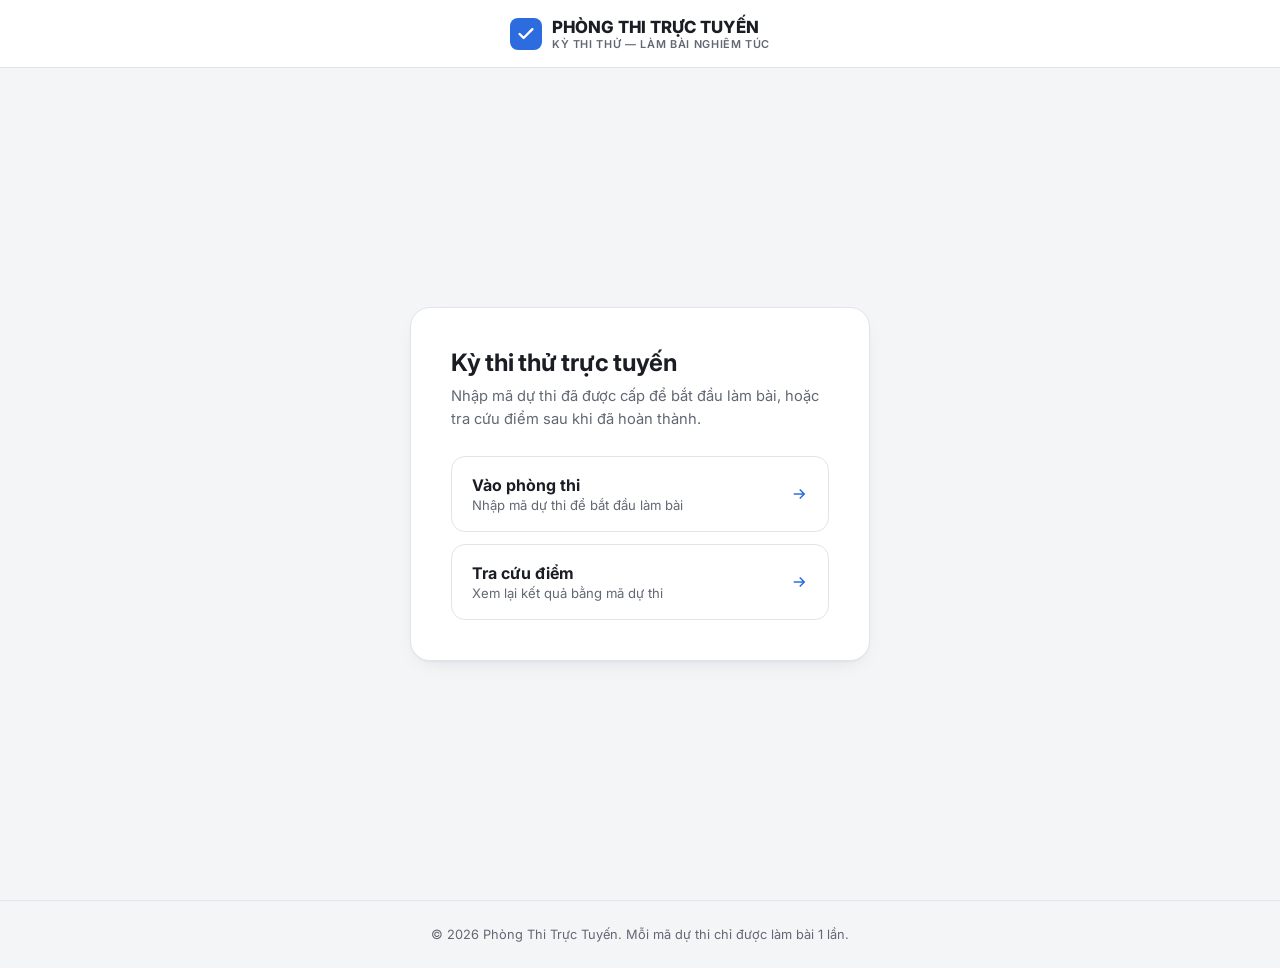
<file: phong-thi-truc-tuyen/thi-thu-site/index.html>
<!DOCTYPE html>
<html lang="vi">
<head>
<meta charset="UTF-8">
<meta name="viewport" content="width=device-width, initial-scale=1.0">
<title>Phòng Thi Trực Tuyến</title>
<link rel="stylesheet" href="assets/css/style.css">
</head>
<body>

<header class="topbar">
  <div class="wrap">
    <div class="brand">
      <svg viewBox="0 0 40 40" fill="none"><rect width="40" height="40" rx="10" fill="#2D6CDF"/><path d="M12 20l5 5 11-11" stroke="#fff" stroke-width="3" stroke-linecap="round" stroke-linejoin="round"/></svg>
      <div>PHÒNG THI TRỰC TUYẾN<br><small>Kỳ thi thử — làm bài nghiêm túc</small></div>
    </div>
  </div>
</header>

<main class="center-shell">
  <div class="card">
    <h1>Kỳ thi thử trực tuyến</h1>
    <p class="sub">Nhập mã dự thi đã được cấp để bắt đầu làm bài, hoặc tra cứu điểm sau khi đã hoàn thành.</p>

    <div class="home-links">
      <a href="vao-thi.html">
        <div>
          <div class="t">Vào phòng thi</div>
          <div class="d">Nhập mã dự thi để bắt đầu làm bài</div>
        </div>
        <svg viewBox="0 0 24 24" fill="none" stroke="currentColor" stroke-width="2"><path d="M5 12h14M13 6l6 6-6 6"/></svg>
      </a>
      <a href="tra-cuu.html">
        <div>
          <div class="t">Tra cứu điểm</div>
          <div class="d">Xem lại kết quả bằng mã dự thi</div>
        </div>
        <svg viewBox="0 0 24 24" fill="none" stroke="currentColor" stroke-width="2"><path d="M5 12h14M13 6l6 6-6 6"/></svg>
      </a>
    </div>
  </div>
</main>

<footer class="site">© 2026 Phòng Thi Trực Tuyến. Mỗi mã dự thi chỉ được làm bài 1 lần.</footer>

<div class="toast"><span class="dot"></span><span class="msg"></span></div>

<script src="assets/js/config.js"></script>
<script src="assets/js/app.js"></script>
</body>
</html>
</file>
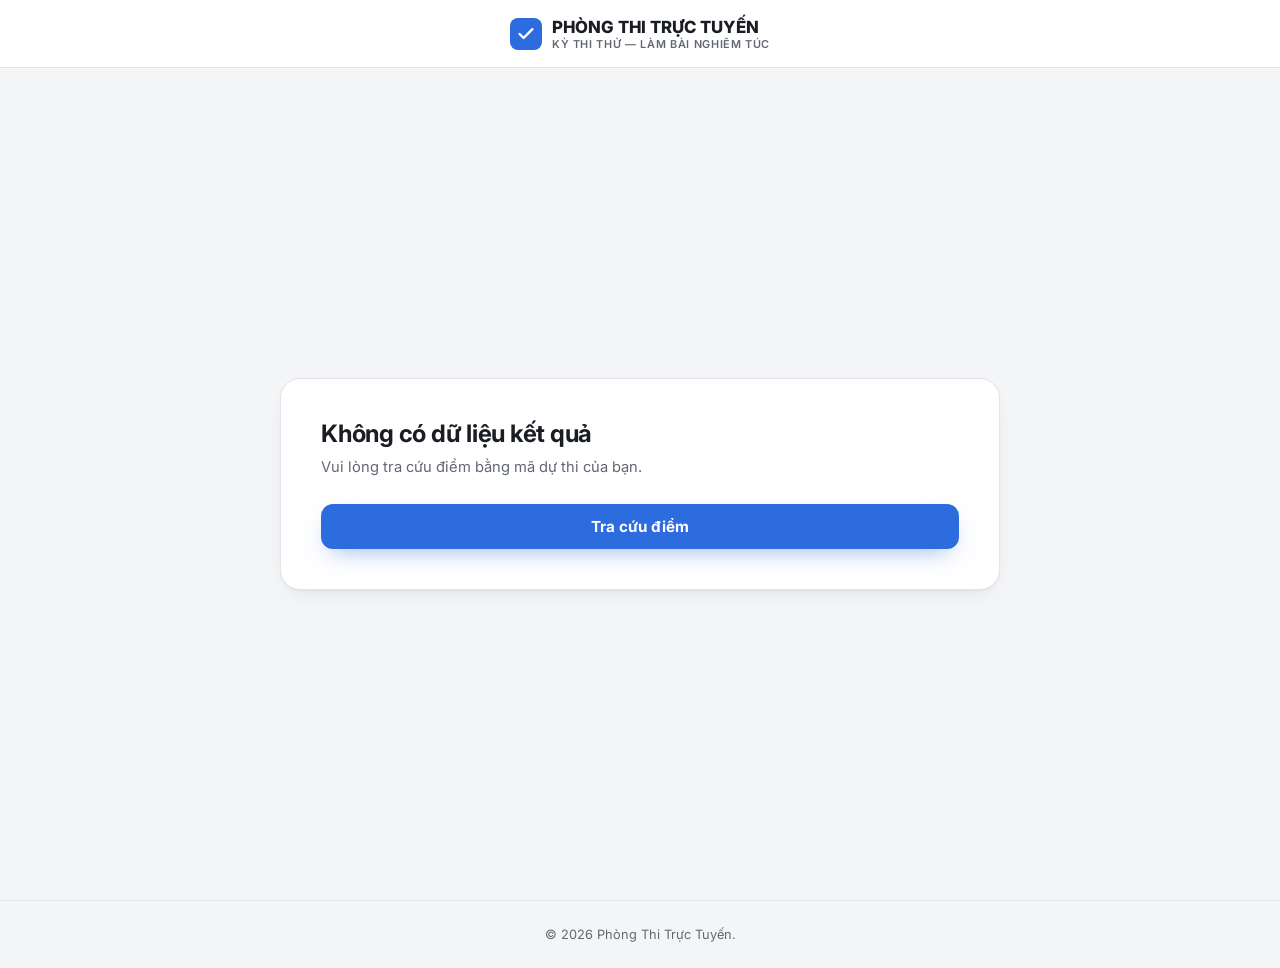
<file: phong-thi-truc-tuyen/thi-thu-site/ket-qua.html>
<!DOCTYPE html>
<html lang="vi">
<head>
<meta charset="UTF-8">
<meta name="viewport" content="width=device-width, initial-scale=1.0">
<title>Kết quả — Phòng Thi Trực Tuyến</title>
<link rel="stylesheet" href="assets/css/style.css">
</head>
<body>

<header class="topbar">
  <div class="wrap">
    <a href="index.html" class="brand">
      <svg viewBox="0 0 40 40" fill="none"><rect width="40" height="40" rx="10" fill="#2D6CDF"/><path d="M12 20l5 5 11-11" stroke="#fff" stroke-width="3" stroke-linecap="round" stroke-linejoin="round"/></svg>
      <div>PHÒNG THI TRỰC TUYẾN<br><small>Kỳ thi thử — làm bài nghiêm túc</small></div>
    </a>
  </div>
</header>

<main class="center-shell">
  <div class="card wide" id="cardNoiDung"></div>
</main>

<footer class="site">© 2026 Phòng Thi Trực Tuyến.</footer>

<script src="assets/js/config.js"></script>
<script src="assets/js/app.js"></script>
<script>
  const card = document.getElementById('cardNoiDung');
  const loi = sessionStorage.getItem('pt_loi_nop_bai');
  const ketQuaRaw = sessionStorage.getItem('pt_ket_qua');

  if (loi) {
    card.innerHTML = `
      <h1>Không thể nộp bài</h1>
      <div class="form-error">${loi}</div>
      <p class="sub">Vui lòng liên hệ quản trị viên để được hỗ trợ kiểm tra lại mã dự thi của bạn.</p>
      <a href="index.html" class="btn btn-ghost">Về trang chủ</a>
    `;
    sessionStorage.removeItem('pt_loi_nop_bai');
  } else if (ketQuaRaw) {
    const kq = JSON.parse(ketQuaRaw);
    const rows = Object.entries(kq.chiTietPhan || {}).map(([ten, v]) => `
      <div class="row"><span>${ten}</span><b>${v.dung}/${v.tong}</b></div>
    `).join('');

    card.innerHTML = `
      <h1>Nộp bài thành công 🎉</h1>
      <p class="sub">Cảm ơn bạn đã hoàn thành bài thi. Kết quả của bạn đã được ghi nhận.</p>
      <div class="result-score">
        <div class="num">${kq.diem}</div>
        <div class="lbl">ĐIỂM / THANG 10 · ĐÚNG ${kq.dung}/${kq.tong} CÂU</div>
      </div>
      <div class="result-breakdown">${rows}</div>
      <a href="index.html" class="btn btn-ghost" style="margin-top:22px;">Về trang chủ</a>
    `;
    sessionStorage.removeItem('pt_ket_qua');
  } else {
    card.innerHTML = `
      <h1>Không có dữ liệu kết quả</h1>
      <p class="sub">Vui lòng tra cứu điểm bằng mã dự thi của bạn.</p>
      <a href="tra-cuu.html" class="btn btn-primary">Tra cứu điểm</a>
    `;
  }
</script>
</body>
</html>
</file>
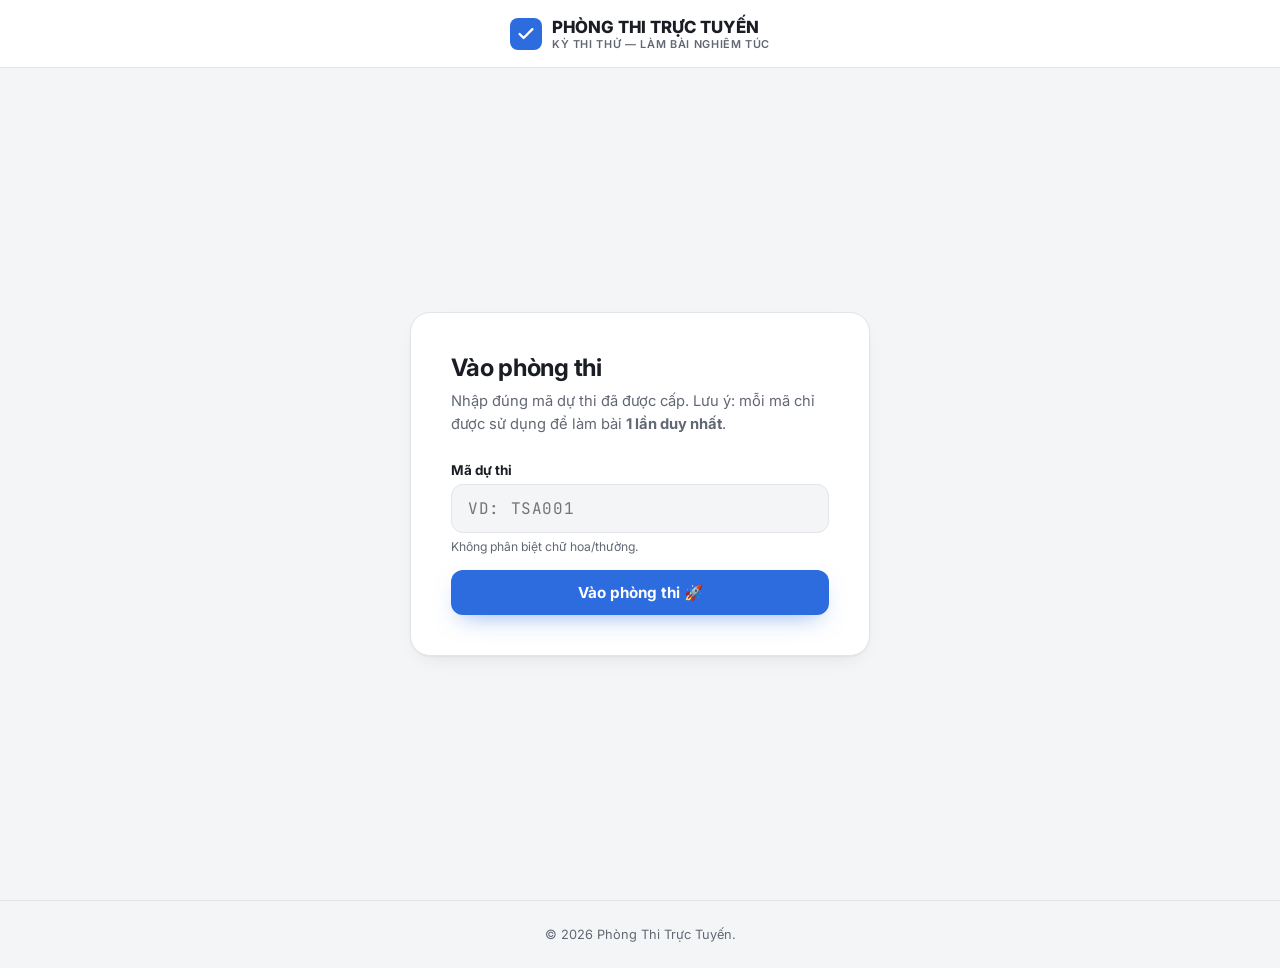
<file: phong-thi-truc-tuyen/thi-thu-site/thi.html>
<!DOCTYPE html>
<html lang="vi">
<head>
<meta charset="UTF-8">
<meta name="viewport" content="width=device-width, initial-scale=1.0">
<title>Đang làm bài — Phòng Thi Trực Tuyến</title>
<link rel="stylesheet" href="assets/css/style.css">
</head>
<body>

<div id="loadingShell" class="loading-shell">
  <div class="spinner"></div>
  <p>Đang tải đề thi...</p>
</div>

<div id="examShell" style="display:none;">
  <header class="exam-header">
    <div class="wrap">
      <div class="exam-section-name">
        <span id="tenPhanHienTai">—</span>
        <small id="phanSoThuTu">Phần 1/1</small>
      </div>
      <div class="exam-timer" id="dongHo">00:00</div>
    </div>
  </header>

  <main class="wrap exam-body">
    <div id="cauHoiContainer"></div>
  </main>

  <nav class="exam-nav-bar">
    <div class="wrap">
      <div class="qgrid" id="qGrid"></div>
      <div class="nav-actions">
        <button class="btn btn-ghost" id="btnPrev">← Câu trước</button>
        <button class="btn btn-ghost" id="btnNext">Câu sau →</button>
        <button class="btn btn-primary" id="btnNopBai" style="display:none;">Nộp bài 📤</button>
      </div>
    </div>
  </nav>
</div>

<!-- Modal xác nhận nộp bài -->
<div class="modal-overlay" id="confirmModal">
  <div class="modal">
    <h3>Xác nhận nộp bài</h3>
    <p id="confirmText">Bạn đã trả lời <b id="soDaTraLoi">0</b>/<b id="tongSoCau">0</b> câu. Sau khi nộp, bạn sẽ <b>không thể làm lại</b> mã dự thi này. Bạn có chắc chắn muốn nộp bài?</p>
    <div class="actions">
      <button class="btn btn-ghost" id="btnHuyNop">Tiếp tục làm bài</button>
      <button class="btn btn-primary" id="btnXacNhanNop">Nộp bài ngay</button>
    </div>
  </div>
</div>

<!-- Modal cảnh báo ESC -->
<div class="modal-overlay" id="escModal">
  <div class="modal">
    <h3>⚠️ Cảnh báo rời khỏi phòng thi</h3>
    <p>Bạn đã nhấn phím ESC, có thể bạn đang rời khỏi màn hình thi.<br>
    Nếu không quay lại trong <b id="escTimer">20</b> giây, bài thi sẽ tự động nộp.</p>
    <div class="actions">
      <button class="btn btn-primary" id="btnQuayLai">Quay lại làm bài</button>
    </div>
  </div>
</div>

<div class="toast"><span class="dot"></span><span class="msg"></span></div>

<script src="assets/js/config.js"></script>
<script src="assets/js/app.js"></script>
<script>
(function () {
  const ma = sessionStorage.getItem('pt_ma_du_thi');
  const deThiRaw = sessionStorage.getItem('pt_de_thi');

  if (!ma || !deThiRaw) {
    window.location.href = 'vao-thi.html';
    return;
  }

  const deThi = JSON.parse(deThiRaw);

  // Gom câu hỏi theo từng phần, sắp theo STT
  const sections = deThi.phanThi
    .slice()
    .sort((a, b) => a.ThuTu - b.ThuTu)
    .map(p => ({
      tenPhan: p.TenPhan,
      soPhut: Number(p.SoPhut),
      questions: deThi.cauHoi
        .filter(c => c.TenPhan === p.TenPhan)
        .sort((a, b) => Number(a.STT) - Number(b.STT))
    }))
    .filter(s => s.questions.length > 0);

  if (sections.length === 0) {
    document.getElementById('loadingShell').innerHTML = '<p>Đề thi chưa có câu hỏi. Vui lòng liên hệ quản trị viên.</p>';
    return;
  }

  // Khôi phục hoặc khởi tạo trạng thái làm bài (chống mất giờ khi lỡ tải lại trang)
  let state = JSON.parse(sessionStorage.getItem('pt_state') || 'null');
  if (!state) {
    state = {
      sectionIndex: 0,
      deadline: Date.now() + sections[0].soPhut * 60 * 1000,
      answers: {},
      qIndex: 0
    };
    luuState();
  }

  let daNop = false;

  function luuState() {
    sessionStorage.setItem('pt_state', JSON.stringify(state));
  }

  function tongSoCauHienTai() {
    return sections[state.sectionIndex].questions.length;
  }

  function render() {
    const section = sections[state.sectionIndex];
    const q = section.questions[state.qIndex];

    document.getElementById('tenPhanHienTai').textContent = section.tenPhan;
    document.getElementById('phanSoThuTu').textContent = `Phần ${state.sectionIndex + 1}/${sections.length}`;

    const cont = document.getElementById('cauHoiContainer');
    const options = ['A', 'B', 'C', 'D'];
    cont.innerHTML = `
      <div class="question-card">
        <div class="qnum">Câu ${state.qIndex + 1} / ${section.questions.length}</div>
        <div class="qtext">${q.CauHoi}</div>
        <div class="options">
          ${options.map(key => `
            <label class="option ${state.answers[q.STT] === key ? 'selected' : ''}" data-key="${key}">
              <input type="radio" name="dapan" value="${key}" ${state.answers[q.STT] === key ? 'checked' : ''}>
              <span class="key">${key}</span>
              <span class="text">${q[key] ?? ''}</span>
            </label>
          `).join('')}
        </div>
      </div>
    `;

    cont.querySelectorAll('.option').forEach(opt => {
      opt.addEventListener('click', () => {
        state.answers[q.STT] = opt.dataset.key;
        luuState();
        render();
      });
    });

    // Grid điều hướng câu hỏi trong phần hiện tại
    const grid = document.getElementById('qGrid');
    grid.innerHTML = section.questions.map((qq, idx) => `
      <button class="${state.answers[qq.STT] ? 'answered' : ''} ${idx === state.qIndex ? 'current' : ''}" data-idx="${idx}">${idx + 1}</button>
    `).join('');
    grid.querySelectorAll('button').forEach(btn => {
      btn.addEventListener('click', () => {
        state.qIndex = Number(btn.dataset.idx);
        luuState();
        render();
      });
    });

    document.getElementById('btnPrev').disabled = state.qIndex === 0;
    const laCauCuoi = state.qIndex === section.questions.length - 1;
    const laPhanCuoi = state.sectionIndex === sections.length - 1;

    document.getElementById('btnNext').style.display = laCauCuoi ? 'none' : '';
    document.getElementById('btnNopBai').style.display = (laCauCuoi && laPhanCuoi) ? '' : 'none';

    if (laCauCuoi && !laPhanCuoi) {
      document.getElementById('btnNext').style.display = '';
      document.getElementById('btnNext').textContent = 'Sang phần tiếp theo →';
    } else {
      document.getElementById('btnNext').textContent = 'Câu sau →';
    }
  }

  document.getElementById('btnPrev').addEventListener('click', () => {
    if (state.qIndex > 0) {
      state.qIndex--;
      luuState();
      render();
    }
  });

  document.getElementById('btnNext').addEventListener('click', () => {
    const section = sections[state.sectionIndex];
    if (state.qIndex < section.questions.length - 1) {
      state.qIndex++;
      luuState();
      render();
    } else {
      chuyenPhanTiepTheo();
    }
  });

  function chuyenPhanTiepTheo() {
    if (state.sectionIndex < sections.length - 1) {
      state.sectionIndex++;
      state.qIndex = 0;
      state.deadline = Date.now() + sections[state.sectionIndex].soPhut * 60 * 1000;
      luuState();
      render();
      PT.showToast(`Bắt đầu phần ${state.sectionIndex + 1}: ${sections[state.sectionIndex].tenPhan}`, 'info');
    }
  }

  // ---- Đồng hồ đếm ngược ----
  function capNhatDongHo() {
    const conLai = Math.round((state.deadline - Date.now()) / 1000);
    const el = document.getElementById('dongHo');
    el.textContent = PT.dinhDangThoiGian(conLai);
    el.classList.remove('warn', 'danger');
    if (conLai <= 60) el.classList.add('danger');
    else if (conLai <= 300) el.classList.add('warn');

    if (conLai <= 0 && !daNop) {
      if (state.sectionIndex < sections.length - 1) {
        PT.showToast('Hết giờ phần thi này — tự động chuyển phần tiếp theo.', 'error');
        chuyenPhanTiepTheo();
      } else {
        PT.showToast('Hết giờ làm bài — tự động nộp bài.', 'error');
        thucHienNopBai();
      }
    }
  }
  setInterval(capNhatDongHo, 1000);

  // ---- Nộp bài ----
  const modal = document.getElementById('confirmModal');
  document.getElementById('btnNopBai').addEventListener('click', () => {
    const tong = deThi.cauHoi.length;
    const daTL = Object.keys(state.answers).length;
    document.getElementById('soDaTraLoi').textContent = daTL;
    document.getElementById('tongSoCau').textContent = tong;
    modal.classList.add('open');
  });
  document.getElementById('btnHuyNop').addEventListener('click', () => modal.classList.remove('open'));
  document.getElementById('btnXacNhanNop').addEventListener('click', thucHienNopBai);

  async function thucHienNopBai() {
    if (daNop) return;
    daNop = true;
    modal.classList.remove('open');
    document.getElementById('loadingShell').style.display = 'flex';
    document.getElementById('loadingShell').innerHTML = '<div class="spinner"></div><p>Đang nộp bài, vui lòng không tắt trình duyệt...</p>';
    document.getElementById('examShell').style.display = 'none';

    const ketQua = await PT.goiApiPost('nopBai', { ma, traLoi: state.answers });

    sessionStorage.removeItem('pt_state');
    sessionStorage.removeItem('pt_de_thi');

    if (ketQua.error) {
      sessionStorage.setItem('pt_loi_nop_bai', ketQua.error);
    } else {
      sessionStorage.setItem('pt_ket_qua', JSON.stringify(ketQua));
    }
    window.location.href = 'ket-qua.html';
  }

  // Cảnh báo khi rời trang giữa chừng
  window.addEventListener('beforeunload', (e) => {
    if (!daNop) {
      e.preventDefault();
      e.returnValue = '';
    }
  });

  // ----- Xử lý ESC -----
  let escCountdown = 20;
  let escInterval = null;
  let escActive = false;
  const escModal = document.getElementById('escModal');
  const escTimerEl = document.getElementById('escTimer');

  document.addEventListener('keydown', (e) => {
    if (e.key === 'Escape' && !daNop && !escActive) {
      e.preventDefault();
      escActive = true;
      escCountdown = 20;
      escTimerEl.textContent = escCountdown;
      escModal.classList.add('open');
      if (escInterval) clearInterval(escInterval);
      escInterval = setInterval(() => {
        escCountdown -= 1;
        escTimerEl.textContent = escCountdown;
        if (escCountdown <= 0) {
          clearInterval(escInterval);
          escInterval = null;
          escModal.classList.remove('open');
          escActive = false;
          // Tự động nộp bài
          thucHienNopBai();
        }
      }, 1000);
    }
  });

  document.getElementById('btnQuayLai').addEventListener('click', () => {
    if (escInterval) {
      clearInterval(escInterval);
      escInterval = null;
    }
    escActive = false;
    escModal.classList.remove('open');
  });

  document.getElementById('loadingShell').style.display = 'none';
  document.getElementById('examShell').style.display = 'block';
  render();
  capNhatDongHo();
})();
</script>
</body>
</html>
</file>
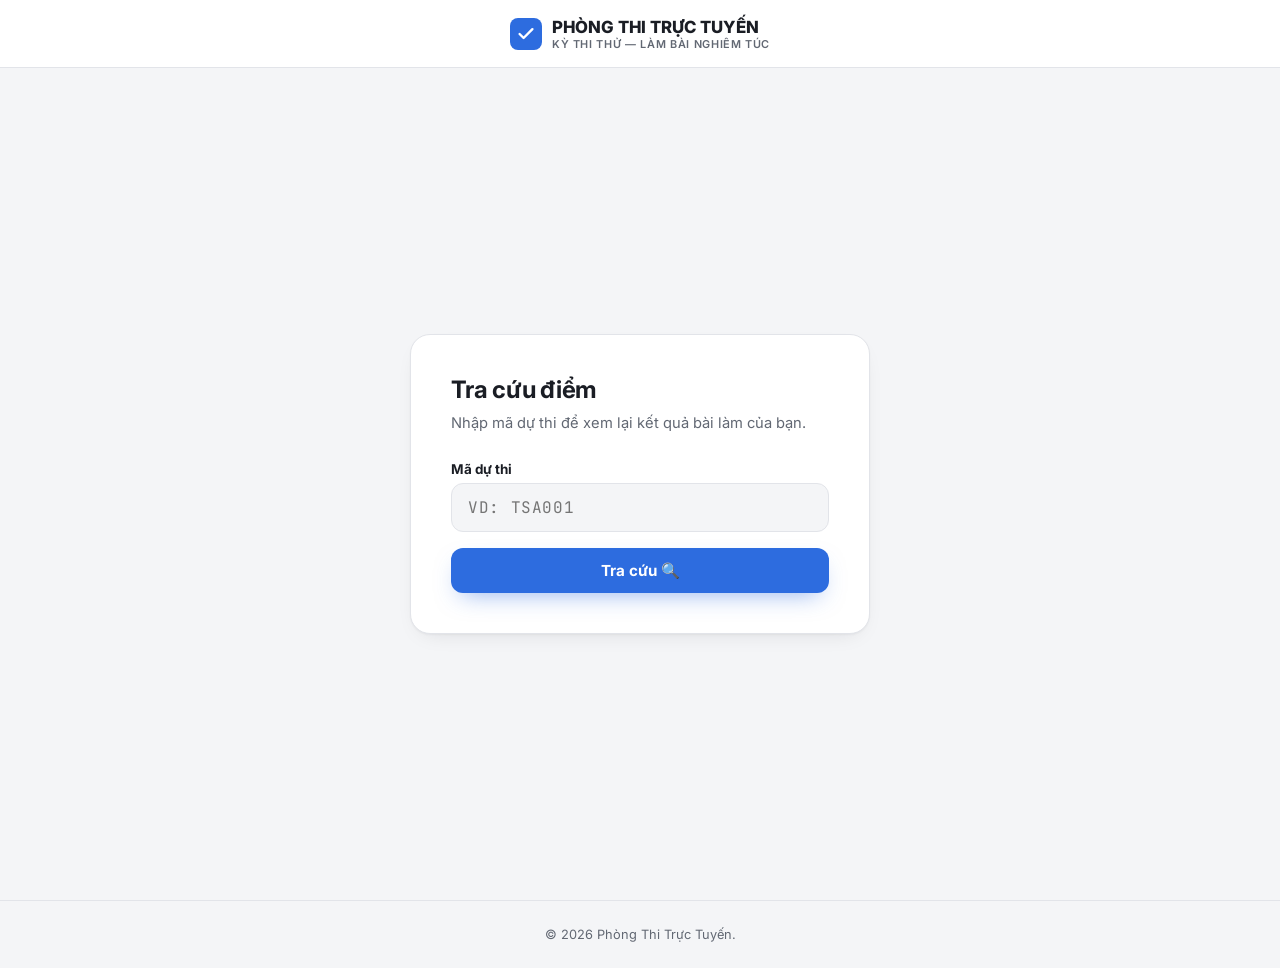
<file: phong-thi-truc-tuyen/thi-thu-site/tra-cuu.html>
<!DOCTYPE html>
<html lang="vi">
<head>
<meta charset="UTF-8">
<meta name="viewport" content="width=device-width, initial-scale=1.0">
<title>Tra cứu điểm — Phòng Thi Trực Tuyến</title>
<link rel="stylesheet" href="assets/css/style.css">
</head>
<body>

<header class="topbar">
  <div class="wrap">
    <a href="index.html" class="brand">
      <svg viewBox="0 0 40 40" fill="none"><rect width="40" height="40" rx="10" fill="#2D6CDF"/><path d="M12 20l5 5 11-11" stroke="#fff" stroke-width="3" stroke-linecap="round" stroke-linejoin="round"/></svg>
      <div>PHÒNG THI TRỰC TUYẾN<br><small>Kỳ thi thử — làm bài nghiêm túc</small></div>
    </a>
  </div>
</header>

<main class="center-shell">
  <div class="card">
    <h1>Tra cứu điểm</h1>
    <p class="sub">Nhập mã dự thi để xem lại kết quả bài làm của bạn.</p>

    <div class="form-error" id="err" style="display:none;"></div>

    <form id="traCuuForm">
      <div class="field">
        <label for="maDuThi">Mã dự thi</label>
        <input type="text" id="maDuThi" placeholder="VD: TSA001" required autocomplete="off">
      </div>
      <button type="submit" class="btn btn-primary" id="submitBtn">Tra cứu 🔍</button>
    </form>

    <div id="ketQuaBox" style="display:none; margin-top:24px;">
      <div class="result-score">
        <div class="num" id="ktDiem">—</div>
        <div class="lbl" id="ktChiTiet">—</div>
      </div>
    </div>
  </div>
</main>

<footer class="site">© 2026 Phòng Thi Trực Tuyến.</footer>

<div class="toast"><span class="dot"></span><span class="msg"></span></div>

<script src="assets/js/config.js"></script>
<script src="assets/js/app.js"></script>
<script>
  const form = document.getElementById('traCuuForm');
  const errEl = document.getElementById('err');
  const submitBtn = document.getElementById('submitBtn');
  const box = document.getElementById('ketQuaBox');

  form.addEventListener('submit', async (e) => {
    e.preventDefault();
    errEl.style.display = 'none';
    box.style.display = 'none';

    const ma = PT.chuanHoaMa(document.getElementById('maDuThi').value);
    if (!ma) return;

    submitBtn.disabled = true;
    submitBtn.textContent = 'Đang tra cứu...';

    const kq = await PT.goiApiGet('traCuu', { ma });

    submitBtn.disabled = false;
    submitBtn.textContent = 'Tra cứu 🔍';

    if (kq.error) {
      errEl.textContent = kq.error;
      errEl.style.display = 'block';
      return;
    }

    document.getElementById('ktDiem').textContent = kq.diem;
    document.getElementById('ktChiTiet').textContent = `ĐÚNG ${kq.soCauDung} CÂU · NỘP LÚC ${kq.thoiGianNop}`;
    box.style.display = 'block';
  });
</script>
</body>
</html>
</file>
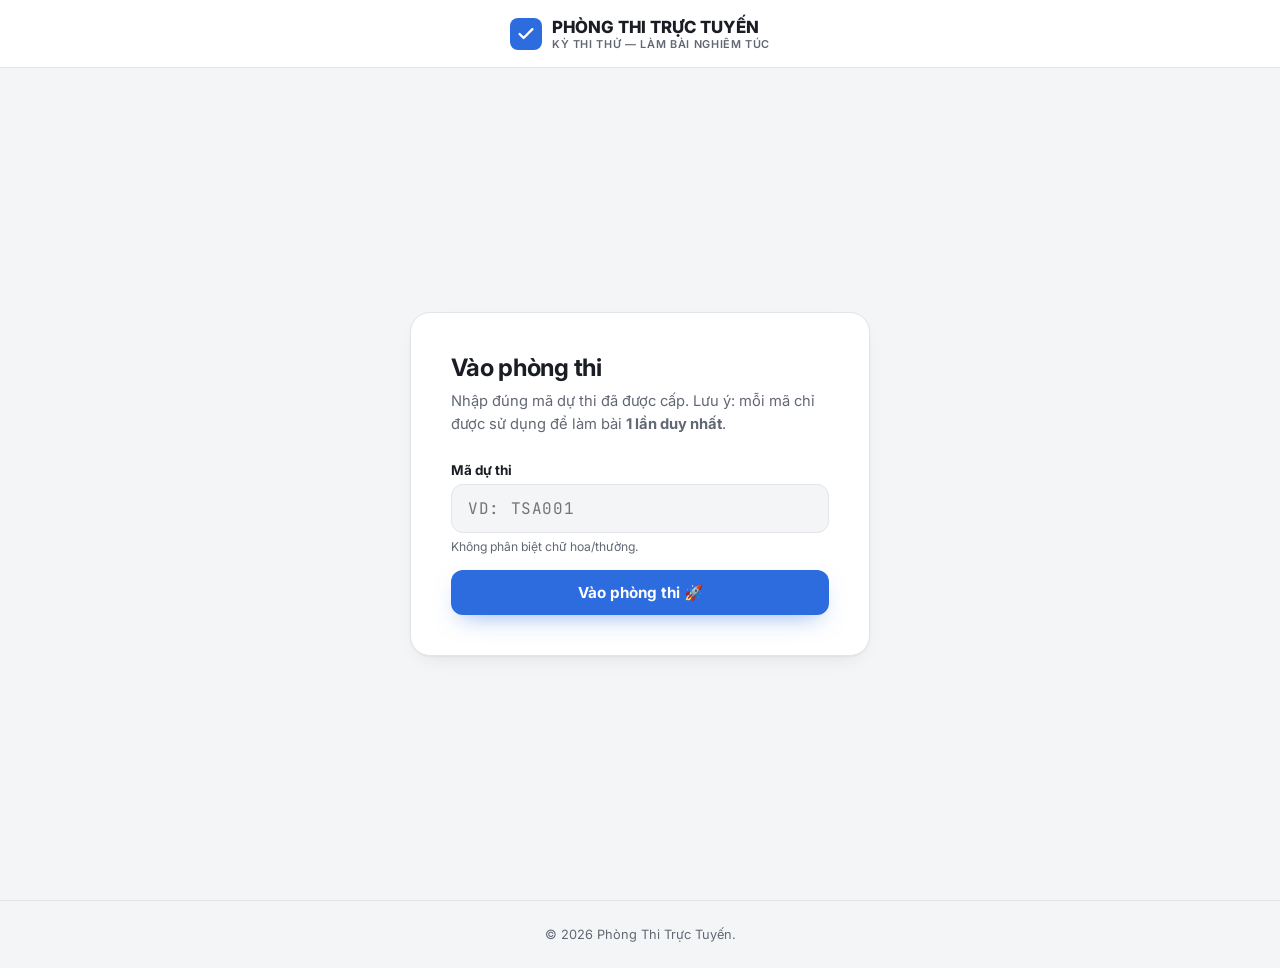
<file: phong-thi-truc-tuyen/thi-thu-site/vao-thi.html>
<!DOCTYPE html>
<html lang="vi">
<head>
<meta charset="UTF-8">
<meta name="viewport" content="width=device-width, initial-scale=1.0">
<title>Vào phòng thi — Phòng Thi Trực Tuyến</title>
<link rel="stylesheet" href="assets/css/style.css">
</head>
<body>

<header class="topbar">
  <div class="wrap">
    <a href="index.html" class="brand">
      <svg viewBox="0 0 40 40" fill="none"><rect width="40" height="40" rx="10" fill="#2D6CDF"/><path d="M12 20l5 5 11-11" stroke="#fff" stroke-width="3" stroke-linecap="round" stroke-linejoin="round"/></svg>
      <div>PHÒNG THI TRỰC TUYẾN<br><small>Kỳ thi thử — làm bài nghiêm túc</small></div>
    </a>
  </div>
</header>

<main class="center-shell">
  <div class="card">
    <h1>Vào phòng thi</h1>
    <p class="sub">Nhập đúng mã dự thi đã được cấp. Lưu ý: mỗi mã chỉ được sử dụng để làm bài <b>1 lần duy nhất</b>.</p>

    <div class="form-error" id="err" style="display:none;"></div>

    <form id="vaoThiForm">
      <div class="field">
        <label for="maDuThi">Mã dự thi</label>
        <input type="text" id="maDuThi" placeholder="VD: TSA001" required autocomplete="off">
        <div class="hint">Không phân biệt chữ hoa/thường.</div>
      </div>
      <button type="submit" class="btn btn-primary" id="submitBtn">Vào phòng thi 🚀</button>
    </form>
  </div>
</main>

<footer class="site">© 2026 Phòng Thi Trực Tuyến.</footer>

<div class="toast"><span class="dot"></span><span class="msg"></span></div>

<script src="assets/js/config.js"></script>
<script src="assets/js/app.js"></script>
<script>
  const form = document.getElementById('vaoThiForm');
  const errEl = document.getElementById('err');
  const submitBtn = document.getElementById('submitBtn');

  form.addEventListener('submit', async (e) => {
    e.preventDefault();
    errEl.style.display = 'none';

    const ma = PT.chuanHoaMa(document.getElementById('maDuThi').value);
    if (!ma) return;

    submitBtn.disabled = true;
    submitBtn.textContent = 'Đang kiểm tra mã...';

    const result = await PT.goiApiGet('layDeThi', { ma });

    if (result.error) {
      errEl.textContent = result.error;
      errEl.style.display = 'block';
      submitBtn.disabled = false;
      submitBtn.textContent = 'Vào phòng thi 🚀';
      return;
    }

    sessionStorage.setItem('pt_ma_du_thi', ma);
    sessionStorage.setItem('pt_de_thi', JSON.stringify(result));
    window.location.href = 'thi.html';
  });
</script>
</body>
</html>
</file>
<file: phong-thi-truc-tuyen/thi-thu-site/assets/css/style.css>
/* =========================================================================
   PHÒNG THI TRỰC TUYẾN — design tokens
   Phong cách: tối giản, trung tính, tập trung vào việc làm bài — không hoạ
   tiết trang trí rườm rà. Một màu nhấn duy nhất (xanh dương) cho hành động
   chính, đỏ cảnh báo cho thời gian sắp hết.
   ========================================================================= */

@import url('https://fonts.googleapis.com/css2?family=Inter:wght@400;500;600;700;800&family=JetBrains+Mono:wght@500;600;700&display=swap');

:root{
  --accent:      #2D6CDF;
  --accent-dark: #1E4FB0;
  --danger:      #D64545;
  --success:     #1F7A5C;
  --ink:         #1A1D24;
  --ink-60:      #626873;
  --paper:       #F4F5F7;
  --paper-2:     #FFFFFF;
  --line:        #E2E4E9;
  --radius-s: 8px;
  --radius-m: 14px;
  --radius-l: 20px;
  --shadow-card: 0 1px 2px rgba(20,22,31,.04), 0 8px 24px -14px rgba(20,22,31,.18);
  --shadow-pop:  0 20px 50px -20px rgba(20,22,31,.35);
  --header-h: 68px;
  --font: 'Inter', sans-serif;
  --font-mono: 'JetBrains Mono', monospace;
}

*{ box-sizing:border-box; }
html{ scroll-behavior:smooth; }
body{
  margin:0; font-family:var(--font); color:var(--ink); background:var(--paper);
  -webkit-font-smoothing:antialiased;
}
a{ color:inherit; text-decoration:none; }
button{ font-family:inherit; }
p{ margin:0; }
h1,h2,h3,h4{ margin:0; letter-spacing:-0.01em; }

.wrap{ max-width: 980px; margin:0 auto; padding:0 20px; }

/* ---------- Top bar ---------------------------------------------------- */
.topbar{
  height: var(--header-h); display:flex; align-items:center;
  background: var(--paper-2); border-bottom:1px solid var(--line);
}
.topbar .wrap{ display:flex; align-items:center; justify-content:space-between; height:100%; }
.brand{ display:flex; align-items:center; gap:10px; font-weight:800; font-size:1.05rem; }
.brand img, .brand svg{ width:32px; height:32px; }
.brand small{ display:block; font-weight:600; font-size:.68rem; color:var(--ink-60); letter-spacing:.06em; text-transform:uppercase; }

/* ---------- Centered card layout (trang chủ / vào thi / tra cứu) -------- */
.center-shell{
  min-height: calc(100vh - var(--header-h));
  display:flex; align-items:center; justify-content:center;
  padding: 40px 20px;
}
.card{
  background: var(--paper-2); border:1px solid var(--line); border-radius: var(--radius-l);
  box-shadow: var(--shadow-card); padding: 40px; width:100%; max-width: 460px;
}
.card.wide{ max-width: 720px; }
.card h1{ font-size:1.5rem; margin-bottom:8px; }
.card .sub{ color:var(--ink-60); font-size:.92rem; line-height:1.55; margin-bottom:26px; }

.field{ margin-bottom:16px; }
.field label{ display:block; font-weight:700; font-size:.84rem; margin-bottom:6px; }
.field input{
  width:100%; padding:13px 16px; border-radius:12px; border:1.5px solid var(--line);
  font-family:var(--font-mono); font-size:1rem; letter-spacing:.04em; text-transform:uppercase;
  background:var(--paper); transition:border-color .15s ease, background .15s ease;
}
.field input:focus{ outline:none; border-color:var(--accent); background:var(--paper-2); }
.field .hint{ font-size:.76rem; color:var(--ink-60); margin-top:6px; text-transform:none; letter-spacing:normal; }

.btn{
  display:inline-flex; align-items:center; justify-content:center; gap:8px;
  padding:13px 22px; border-radius:12px; font-weight:700; font-size:.95rem;
  border:none; cursor:pointer; transition:transform .15s ease, box-shadow .15s ease, filter .15s ease, background .15s ease;
  width:100%;
}
.btn:active{ transform: translateY(1px); }
.btn-primary{ background: var(--accent); color:#fff; box-shadow: 0 10px 24px -10px rgba(45,108,223,.55); }
.btn-primary:hover{ background: var(--accent-dark); }
.btn-primary[disabled]{ opacity:.55; cursor:not-allowed; box-shadow:none; }
.btn-ghost{ background: transparent; color: var(--ink); border:1.5px solid var(--line); }
.btn-ghost:hover{ border-color: var(--ink); }
.btn-danger{ background: var(--danger); color:#fff; }
.btn-danger:hover{ filter:brightness(1.08); }
.btn-block{ width:100%; }

.home-links{ display:flex; flex-direction:column; gap:12px; margin-top:8px; }
.home-links a{
  display:flex; align-items:center; justify-content:space-between; gap:12px;
  padding:18px 20px; border:1.5px solid var(--line); border-radius: var(--radius-m);
  transition: border-color .15s ease, background .15s ease, transform .15s ease;
}
.home-links a:hover{ border-color: var(--accent); background: #F3F7FF; transform: translateY(-1px); }
.home-links .t{ font-weight:700; font-size:1rem; }
.home-links .d{ font-size:.82rem; color:var(--ink-60); margin-top:2px; }
.home-links svg{ width:18px; height:18px; flex-shrink:0; color: var(--accent); }

.form-error{
  background:#FDEDED; border:1px solid #F5C6C6; color:#A32E2E; padding:12px 14px;
  border-radius:10px; font-size:.86rem; margin-bottom:16px; font-weight:600;
}
.form-success{
  background:#EAF7F1; border:1px solid #BFE6D4; color:#166644; padding:12px 14px;
  border-radius:10px; font-size:.86rem; margin-bottom:16px; font-weight:600;
}

/* ---------- Kết quả tra cứu / sau khi nộp -------------------------------- */
.result-score{
  text-align:center; padding: 26px 20px; background: linear-gradient(160deg,#F3F7FF,#fff);
  border:1px solid var(--line); border-radius: var(--radius-m); margin-bottom:20px;
}
.result-score .num{ font-family:var(--font-mono); font-size:3rem; font-weight:800; color:var(--accent); line-height:1; }
.result-score .lbl{ font-size:.84rem; color:var(--ink-60); font-weight:600; margin-top:8px; }
.result-breakdown{ display:grid; gap:10px; }
.result-breakdown .row{
  display:flex; justify-content:space-between; align-items:center; padding:12px 16px;
  background:var(--paper); border-radius:10px; font-size:.88rem;
}
.result-breakdown .row b{ font-family:var(--font-mono); }

/* ---------- Phòng thi ---------------------------------------------------- */
.exam-header{
  position:sticky; top:0; z-index:30; background: var(--paper-2); border-bottom:1px solid var(--line);
  padding: 14px 0;
}
.exam-header .wrap{ display:flex; align-items:center; justify-content:space-between; gap:16px; flex-wrap:wrap; }
.exam-section-name{ font-weight:700; font-size:.98rem; }
.exam-section-name small{ display:block; font-weight:600; font-size:.72rem; color:var(--ink-60); text-transform:uppercase; letter-spacing:.05em; margin-top:2px; }
.exam-timer{
  font-family: var(--font-mono); font-weight:800; font-size:1.3rem; padding:8px 18px;
  border-radius: 999px; background: var(--paper); border:1.5px solid var(--line); color: var(--ink);
  transition: background .2s ease, color .2s ease, border-color .2s ease;
}
.exam-timer.warn{ background:#FFF3E0; border-color:#FFCB8C; color:#B15C00; }
.exam-timer.danger{ background:#FDEDED; border-color:#F5A5A5; color:var(--danger); animation: timerPulse 1s ease-in-out infinite; }
@keyframes timerPulse{ 0%,100%{ transform:scale(1);} 50%{ transform:scale(1.04);} }

.exam-body{ padding: 26px 0 100px; }
.question-card{
  background: var(--paper-2); border:1px solid var(--line); border-radius: var(--radius-m);
  padding: 26px 28px; margin-bottom:18px;
}
.question-card .qnum{ font-family:var(--font-mono); font-weight:700; color:var(--accent); font-size:.86rem; margin-bottom:10px; }
.question-card .qtext{ font-size:1.02rem; line-height:1.6; margin-bottom:18px; font-weight:600; }
.options{ display:grid; gap:10px; }
.option{
  display:flex; align-items:center; gap:12px; padding:13px 16px; border:1.5px solid var(--line);
  border-radius:12px; cursor:pointer; transition: border-color .15s ease, background .15s ease;
}
.option:hover{ border-color: var(--accent); background:#F8FAFF; }
.option input{ accent-color: var(--accent); width:17px; height:17px; flex-shrink:0; }
.option .key{
  width:26px; height:26px; border-radius:50%; background:var(--paper); border:1.5px solid var(--line);
  display:flex; align-items:center; justify-content:center; font-weight:700; font-size:.78rem; flex-shrink:0;
}
.option.selected{ border-color: var(--accent); background:#EEF3FF; }
.option.selected .key{ background: var(--accent); border-color: var(--accent); color:#fff; }
.option .text{ font-size:.94rem; line-height:1.5; }

.exam-nav-bar{
  position:fixed; bottom:0; left:0; right:0; z-index:30; background:var(--paper-2);
  border-top:1px solid var(--line); box-shadow: 0 -8px 24px -16px rgba(20,22,31,.25);
}
.exam-nav-bar .wrap{ display:flex; align-items:center; gap:16px; padding:14px 20px; flex-wrap:wrap; }
.qgrid{ display:flex; gap:6px; flex-wrap:wrap; flex:1; }
.qgrid button{
  width:32px; height:32px; border-radius:8px; border:1.5px solid var(--line); background:var(--paper-2);
  font-family:var(--font-mono); font-weight:700; font-size:.78rem; cursor:pointer; color:var(--ink-60);
  transition: border-color .15s ease, background .15s ease, color .15s ease;
}
.qgrid button.answered{ background:#EAF7F1; border-color:#BFE6D4; color:var(--success); }
.qgrid button.current{ background: var(--accent); border-color: var(--accent); color:#fff; }
.nav-actions{ display:flex; gap:10px; flex-shrink:0; }
.nav-actions .btn{ width:auto; padding:11px 20px; }

/* ---------- Modal xác nhận ------------------------------------------------ */
.modal-overlay{
  position:fixed; inset:0; background:rgba(20,22,31,.5); display:flex; align-items:center; justify-content:center;
  z-index:100; opacity:0; pointer-events:none; transition:opacity .18s ease;
}
.modal-overlay.open{ opacity:1; pointer-events:auto; }
.modal{
  background:var(--paper-2); border-radius: var(--radius-l); padding:30px; max-width:420px; width:92%;
  box-shadow: var(--shadow-pop); transform: translateY(10px); transition: transform .18s ease;
}
.modal-overlay.open .modal{ transform: translateY(0); }
.modal h3{ font-size:1.15rem; margin-bottom:10px; }
.modal p{ color:var(--ink-60); font-size:.9rem; line-height:1.55; margin-bottom:22px; }
.modal .actions{ display:flex; gap:10px; }
.modal .actions .btn{ width:auto; flex:1; }

/* ---------- Loading state ------------------------------------------------ */
.loading-shell{ display:flex; flex-direction:column; align-items:center; justify-content:center; gap:14px; min-height:60vh; color:var(--ink-60); }
.spinner{ width:34px; height:34px; border-radius:50%; border:3px solid var(--line); border-top-color:var(--accent); animation: spin .8s linear infinite; }
@keyframes spin{ to{ transform: rotate(360deg); } }

/* ---------- Toast --------------------------------------------------------- */
.toast{
  position:fixed; left:50%; bottom:28px; transform: translate(-50%, 20px);
  background: var(--ink); color:#fff; padding:13px 20px; border-radius:12px;
  display:flex; align-items:center; gap:10px; font-size:.88rem; font-weight:600;
  box-shadow: var(--shadow-pop); opacity:0; pointer-events:none; transition: opacity .2s ease, transform .2s ease;
  z-index: 200; max-width: 90vw;
}
.toast.show{ opacity:1; transform: translate(-50%, 0); pointer-events:auto; }
.toast .dot{ width:8px; height:8px; border-radius:50%; background:var(--accent); flex-shrink:0; }

/* ---------- Footer --------------------------------------------------------- */
footer.site{ border-top:1px solid var(--line); padding:26px 20px; text-align:center; color:var(--ink-60); font-size:.8rem; }

/* ---------- Responsive ---------------------------------------------------- */
@media (max-width: 640px){
  .card{ padding: 28px 22px; }
  .question-card{ padding: 20px; }
  .exam-nav-bar .wrap{ flex-direction:column; align-items:stretch; }
  .nav-actions{ justify-content:stretch; }
  .nav-actions .btn{ flex:1; }
}
</file>
